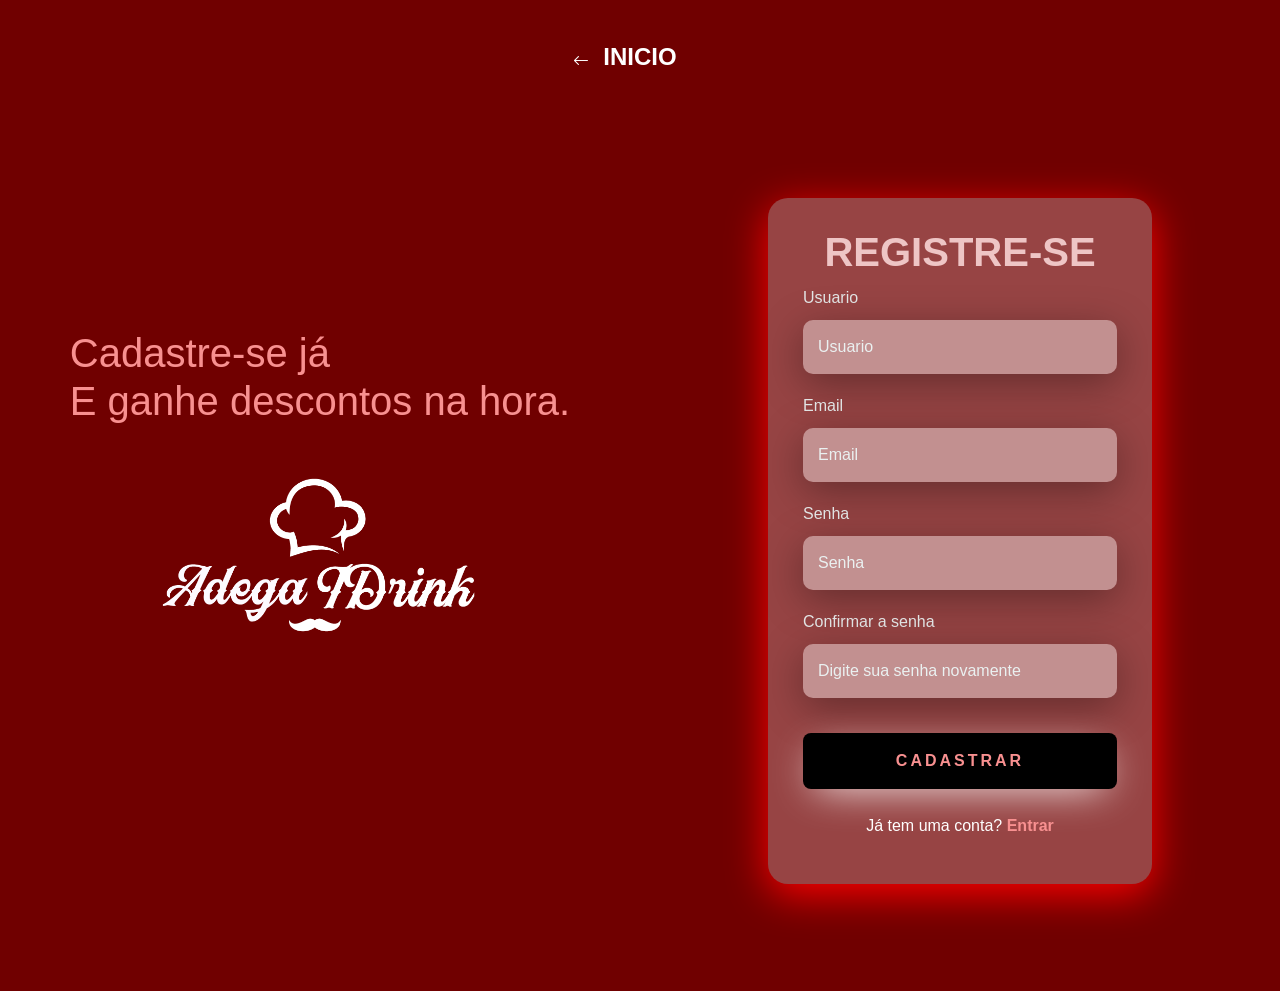
<file: adega-idrink/registrar.html>
<!DOCTYPE html>
<html lang="pt-br">
<head>
    <meta charset="UTF-8">
    <meta name="viewport" content="width=device-width, initial-scale=1.0">
    <title>Registrar</title>
    <link href="https://cdn.jsdelivr.net/npm/bootstrap@5.3.3/dist/css/bootstrap.min.css" rel="stylesheet" integrity="sha384-QWTKZyjpPEjISv5WaRU9OFeRpok6YctnYmDr5pNlyT2bRjXh0JMhjY6hW+ALEwIH" crossorigin="anonymous">
    <link rel="stylesheet" href="css/style.css">
    <link rel="stylesheet" href="https://cdn.jsdelivr.net/npm/bootstrap-icons@1.11.3/font/bootstrap-icons.min.css">

</head>
<body>
    <nav class="top-registrar">
        <a href="index.html" class="logo">
            <i class="bi bi-arrow-left"></i>
            <p> INICIO </p>
        </a>






    </nav>
    <div class="main-registrar">
        <div class="left-registrar">
            <h1>Cadastre-se já<br>E ganhe descontos na hora.</h1>
            <img src="img/adegaa.png" class="left-registrar-image" alt="Adega Cozinheiro">
            
        </div>
        <div class="right-registrar">
            <div class="card-registrar">
                <h1>REGISTRE-SE</h1>
                <div class="textfield">
                    <label for="usuario">Usuario</label>
                    <input type="text" name="usuario" placeholder="Usuario">
                </div>
                <div class="textfield">
                    <label for="email">Email</label>
                    <input type="text" name="Email" placeholder="Email">
                </div>
                <div class="textfield">
                    <label for="senha">Senha</label>
                    <input type="password" name="senha" placeholder="Senha">
                </div>
                <div class="textfield">
                    <label for="senha2">Confirmar a senha</label>
                    <input type="text" name="senha" placeholder="Digite sua senha novamente">
                </div>
                <button class="btn-registrar">Cadastrar</button>
                <div class="text-btn">
                    <p>Já tem uma conta? <a href="minhaconta.html">Entrar</a></p> 

                </div>
            </div>
        </div>
    </div>
</body>
</html>
</file>
<file: adega-idrink/css/style.css>
/* LOGIN */

body{
    margin: 0;
    
}

.left-login-image{
    width: 25vw;
}

.logo {
    font-weight: bold;
    text-decoration: none;
    color: rgb(255, 255, 255);
    cursor: pointer;
}

.top-login i{
    position: relative;
    top: 50px;
    right: 30px;
}

.top-login p{
    font-size: 150%;
    font-weight: 800;
    margin-top: 20%;
    justify-content: center;
}

.top-login{
    width: 100vw;
    background: #700000;
    display: flex;
    justify-content: center;
    align-items: center;
}

.main-login {
    width: 100vw;
    height: 100vh;
    background: #700000;
    display: flex;
    justify-content: center;
    align-items: center;
}

.left-login {
    width: 50vw;
    height: 100vh;
    display: flex;
    justify-content: center;
    align-items: center;
    flex-direction: column;
}

.left-login h1{
    color: rgb(248, 144, 144)
}

.right-login{
    width: 50vw;
    height: 100vh;
    display: flex;
    justify-content: center;
    align-items: center;
}

.card-login{
    width: 60%;
    display: flex;
    justify-content: center;
    align-items: center;
    flex-direction: column;
    padding: 30px 35px;
    background: #974444;
    border-radius: 20px;
    box-shadow: 0px 10px 40px #ff0000; 
}

.card-login h1{
    color: rgb(238, 197, 197);
    font-weight: 800;
    margin: 0;
}

.textfield{
    width: 100%;
    display: flex;
    flex-direction: column;
    align-items: flex-start;
    justify-content: center;
    margin: 10px 0px;
}

.textfield input{
    width: 100%;
    border: none;
    border-radius: 10px;
    padding: 15px;
    background: #c29090;
    color: #f0ffffde;
    font-size: 12pt;
    box-shadow: 0px 10px 40px #00000056;
    outline: none;
    box-sizing: border-box;
}

.textfield label{
    color: #f0ffffde;
    margin-bottom: 10px;
}

.textfield input::placeholder{
    color: #f0ffffde;
}

.btn-login{
    width: 100%;
    padding: 16px 0px;
    margin: 25px;
    border: none;
    border-radius: 8px;
    outline: none;
    text-transform: uppercase;
    font-weight: 800;
    letter-spacing: 3px;
    color: rgb(248, 144, 144);
    background: black;
    cursor: pointer;
    box-shadow: 0px 10px 40px -12px white;
}


.text-btn p{
    color: white;
}

.text-btn p a{
    color: rgb(248, 144, 144);
    text-decoration: none;
    font-weight: 600;
}

.text-btn p a:hover {
    text-decoration: underline;
}

/* REGISTRAR */

body{
    margin: 0;
    
}

.left-registrar-image{
    width: 25vw;
}

.logo {
    font-weight: bold;
    text-decoration: none;
    color: rgb(255, 255, 255);
    cursor: pointer;
}

.top-registrar i{
    position: relative;
    top: 50px;
    right: 30px;
}

.top-registrar p{
    font-size: 150%;
    font-weight: 800;
    margin-top: 20%;
    justify-content: center;
}

.top-registrar{
    width: 100vw;
    background: #700000;
    display: flex;
    justify-content: center;
    align-items: center;
}

.main-registrar {
    width: 100vw;
    height: 100vh;
    background: #700000;
    display: flex;
    justify-content: center;
    align-items: center;
}

.left-registrar {
    width: 50vw;
    height: 100vh;
    display: flex;
    justify-content: center;
    align-items: center;
    flex-direction: column;
}

.left-registrar h1{
    color: rgb(248, 144, 144)
}

.right-registrar{
    width: 50vw;
    height: 100vh;
    display: flex;
    justify-content: center;
    align-items: center;
}

.card-registrar{
    width: 60%;
    display: flex;
    justify-content: center;
    align-items: center;
    flex-direction: column;
    padding: 30px 35px;
    background: #974444;
    border-radius: 20px;
    box-shadow: 0px 10px 40px #ff0000; 
}

.card-registrar h1{
    color: rgb(238, 197, 197);
    font-weight: 800;
    margin: 0;
}

.textfield{
    width: 100%;
    display: flex;
    flex-direction: column;
    align-items: flex-start;
    justify-content: center;
    margin: 10px 0px;
}

.textfield input{
    width: 100%;
    border: none;
    border-radius: 10px;
    padding: 15px;
    background: #c29090;
    color: #f0ffffde;
    font-size: 12pt;
    box-shadow: 0px 10px 40px #00000056;
    outline: none;
    box-sizing: border-box;
}

.textfield label{
    color: #f0ffffde;
    margin-bottom: 10px;
}

.textfield input::placeholder{
    color: #f0ffffde;
}

.btn-registrar{
    width: 100%;
    padding: 16px 0px;
    margin: 25px;
    border: none;
    border-radius: 8px;
    outline: none;
    text-transform: uppercase;
    font-weight: 800;
    letter-spacing: 3px;
    color: rgb(248, 144, 144);
    background: black;
    cursor: pointer;
    box-shadow: 0px 10px 40px -12px white;
}


.text-btn p{
    color: white;
}

.text-btn p a{
    color: rgb(248, 144, 144);
    text-decoration: none;
    font-weight: 600;
}

.text-btn p a:hover {
    text-decoration: underline;
}

/* PROMOÇÕES */



*{
    margin: 0;
    padding: 0;
    box-sizing: border-box;
    font-family: 'Poppins', sans-serif;
}
section{
    position: relative;
    width: 100%;
    min-height: 100vh;
    padding: 100px;
    display: flex;
    justify-content: space-between;
    align-items: center;
    background: #121212;
    overflow: hidden;
}
.circle{
    position: absolute;
    top: 0;
    left: 0;
    width: 100%;
    height: 100%;
    background: #e51e2a;
    clip-path: circle(50% at bottom right);
}
header{
    position: absolute;
    top: 0;
    left: 0;
    width: 100%;
    padding: 40px 100px;
    display: flex;
    align-items: center;
    justify-content: space-between;
}
header .logo{
    position: relative;
    max-width: 150px;
}
header .navegacao ul{
    position: relative;
    display: flex;
}
header .navegacao  li{
    list-style: none;
}
header .navegacao li a{
    display: inline-block;
    color: #fff;
    font-weight: 500;
    text-decoration: none;
    font-size: 19px;
    margin-left: 100px;
}


.content{
    position: relative;
    width: 100%;
    display: flex;
    align-items: center;
    justify-content: space-between;
}
.content .text{
    position: relative;
    max-width: 600px;
    margin-right: 20px;
}
.content .text h2{
    color: #fff;
    font-size: 2em;
    margin-bottom: 10px;
    line-height: 2.5em;
    font-weight: 700;
}
.content .text h2 span{
    font-size: 3.5em;
    color: #e51e2a;
}
.content .text p{
    color: #fff;
}
.content .text a{
    display: inline-block;
    margin-top: 50px;
    padding: 10px 25px;
    background: #e51e2a;
    color: #fff;
    font-weight: 500;
    letter-spacing: 1px;
    text-decoration: none;
    border-radius: 40px;
    transition: 0.3s ease-in-out;
}
.content .text a:hover{
    transform: translateY(-10px);
}
.icons{
    position: absolute;
    bottom: 20px;
    left: 100px;
    display: flex;
    justify-content: center;
    align-items: center;
}
.icons li{
    list-style: none;
}
.icons li a{
    display: inline-block;
    margin-left: 45px;
    background: #222;
    width: 50px;
    height: 50px;
    display: flex;
    justify-content: center;
    align-items: center;
    border-radius: 50%;
    transition:  0.3s ease-in-out;
}
.icons li a:hover{
    background: #e51e2a;
    transform: translateY(-10px);
}
.icons li a img{
    filter: invert(1);
    transform: scale(0.5);
}
.boxImg{
    display: flex;
}
.boxImg img{
    display: flex;
    
}
.boxImg .img1{
    position: absolute;
    width: 400px;
    right: 250px;
    bottom: -60px;
    transform: rotate(-20deg)
}
.boxImg .img2{
    width: 47%;
    position: absolute;
    right: -50px;
    bottom: -80px;
    transform: rotate(2deg)
}

.boxImg .img3{
    width: 600px;
    position: absolute;
    right: -200px;
    top: 200px;
    transform: rotate(15deg)
}

/* SOBRE NÓS */

*{
    margin: 0;
    padding: 0;
    box-sizing: border-box;
    font-family: 'Poppins', sans-serif;
}
section{
    position: relative;
    width: 100%;
    min-height: 100vh;
    padding: 100px;
    display: flex;
    justify-content: space-between;
    align-items: center;
    background: #121212;
    overflow: hidden;
}
</file>
